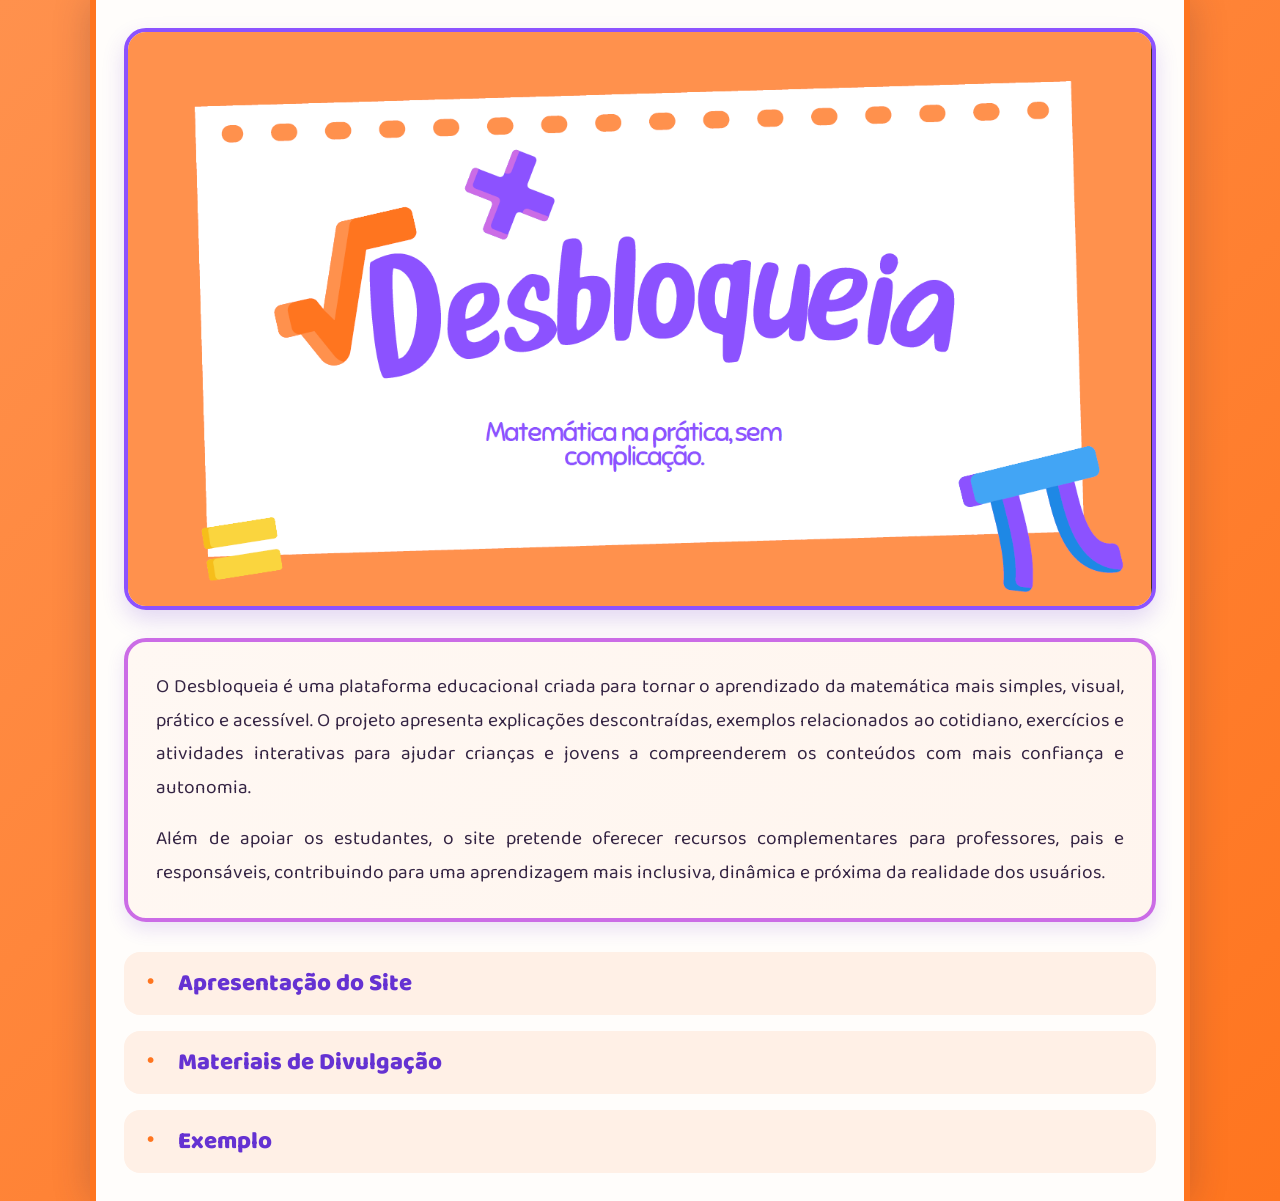
<file: index.html>
<!DOCTYPE html>
<html lang="pt-br">

<head>
  <link rel="icon" type="image/png" href="imagens/Logo.png">

  <meta charset="UTF-8">
  <meta name="viewport" content="width=device-width, initial-scale=1.0">

  <title>Desbloqueia</title>

  <link rel="preconnect" href="https://fonts.googleapis.com">
  <link rel="preconnect" href="https://fonts.gstatic.com" crossorigin>

  <link
    href="https://fonts.googleapis.com/css2?family=Baloo+2:wght@400;500;600;700;800&family=Chewy&display=swap"
    rel="stylesheet"
  >

  <style>
    :root {
      --laranja-forte: #ff751f;
      --laranja-claro: #ff914d;
      --lilas: #cb6ce6;
      --roxo: #8c52ff;
      --roxo-escuro: #6532d2;
      --lilas-claro: #f1ddf8;
      --laranja-suave: #fff0e6;
      --creme: #fff8f3;
      --fundo-conteudo: #fffdfb;
      --texto: #352544;
      --branco: #ffffff;
    }

    * {
      box-sizing: border-box;
    }

    html {
      scroll-behavior: smooth;
    }

    body {
      margin: 0;
      padding: 0;
      min-height: 100vh;
      font-family: 'Baloo 2', Arial, sans-serif;
      color: var(--texto);
      background: linear-gradient(
        135deg,
        var(--laranja-claro) 0%,
        var(--laranja-forte) 100%
      );
    }

    main {
      width: calc(100% - 40px);
      max-width: 1100px;
      min-height: 100vh;
      margin: 0 auto;
      padding: 28px;
      background-color: var(--fundo-conteudo);
      border-left: 6px solid var(--laranja-forte);
      border-right: 6px solid var(--laranja-forte);
      box-shadow: 0 0 35px rgba(53, 37, 68, 0.24);
    }

    .imagem-central {
      display: block;
      width: 100%;
      max-width: 100%;
      height: auto;
      margin: 0 auto 28px;
      border: 4px solid var(--roxo);
      border-radius: 22px;
      box-shadow: 0 10px 22px rgba(101, 50, 210, 0.18);
    }

    .container-article {
      width: 100%;
      margin: 20px 0;
      padding: 28px;
      background: linear-gradient(
        135deg,
        var(--creme) 0%,
        #fff5ee 100%
      );
      border: 4px solid var(--lilas);
      border-radius: 22px;
      box-shadow: 0 8px 18px rgba(101, 50, 210, 0.13);
      color: var(--texto);
      font-size: 1.2rem;
      line-height: 1.75;
      text-align: justify;
    }

    .container-article p {
      margin-top: 0;
      margin-bottom: 18px;
    }

    .container-article p:last-child {
      margin-bottom: 0;
    }

    ul {
      display: grid;
      gap: 16px;
      list-style: none;
      padding: 0;
      margin: 30px 0 0;
    }

    li {
      position: relative;
      margin: 0;
      padding: 14px 20px 14px 52px;
      background-color: var(--laranja-suave);
      border: 2px solid transparent;
      border-radius: 16px;
      transition:
        transform 0.2s ease,
        border-color 0.2s ease,
        background-color 0.2s ease,
        box-shadow 0.2s ease;
    }

    li::before {
      content: "•";
      position: absolute;
      top: 50%;
      left: 20px;
      transform: translateY(-54%);
      color: var(--laranja-forte);
      font-size: 2.2rem;
      line-height: 1;
    }

    li:hover {
      transform: translateY(-2px);
      background-color: var(--lilas-claro);
      border-color: var(--lilas);
      box-shadow: 0 6px 14px rgba(140, 82, 255, 0.15);
    }

    li a {
      display: block;
      color: var(--roxo-escuro);
      text-decoration: none;
      font-size: 1.5rem;
      font-weight: 800;
      line-height: 1.3;
    }

    li a:hover {
      color: var(--laranja-forte);
    }

    li a:focus-visible {
      outline: 3px solid var(--roxo);
      outline-offset: 5px;
      border-radius: 5px;
    }

    @media (max-width: 768px) {
      main {
        width: 94%;
        padding: 16px;
        border-left: 3px solid var(--laranja-forte);
        border-right: 3px solid var(--laranja-forte);
      }

      .imagem-central {
        width: 100%;
        height: auto;
        border-width: 3px;
        border-radius: 16px;
      }

      .container-article {
        padding: 20px;
        font-size: 1.05rem;
        line-height: 1.65;
        text-align: left;
        border-width: 3px;
        border-radius: 18px;
      }

      li {
        padding: 13px 15px 13px 42px;
      }

      li::before {
        left: 15px;
        font-size: 1.9rem;
      }

      li a {
        font-size: 1.25rem;
      }
    }

    @media (max-width: 480px) {
      main {
        width: 100%;
        padding: 12px;
        border-left: none;
        border-right: none;
      }

      .imagem-central {
        margin-bottom: 20px;
      }

      .container-article {
        margin-top: 16px;
        padding: 17px;
      }
    }
  </style>
</head>

<body>
  <main>
    <img
      src="imagens/Capa.png"
      alt="Capa do site Desbloqueia"
      class="imagem-central"
    >

    <article class="container-article">
      <p>
        O Desbloqueia é uma plataforma educacional criada para tornar o aprendizado da matemática mais simples, visual, prático e acessível. O projeto apresenta explicações descontraídas, exemplos relacionados ao cotidiano, exercícios e atividades interativas para ajudar crianças e jovens a compreenderem os conteúdos com mais confiança e autonomia.
      </p>

      <p>
        Além de apoiar os estudantes, o site pretende oferecer recursos complementares para professores, pais e responsáveis, contribuindo para uma aprendizagem mais inclusiva, dinâmica e próxima da realidade dos usuários.
      </p>
    </article>

    <ul>
      <li>
        <a href="index_apresentacao.html">Apresentação do Site</a>
      </li>

      <li>
        <a href="index_material_divulgacao.html">Materiais de Divulgação</a>
      </li>

      <li>
        <a href="index_exemplo.html">Exemplo</a>
      </li>
  
    </ul>
  </main>
</body>

</html>
</file>
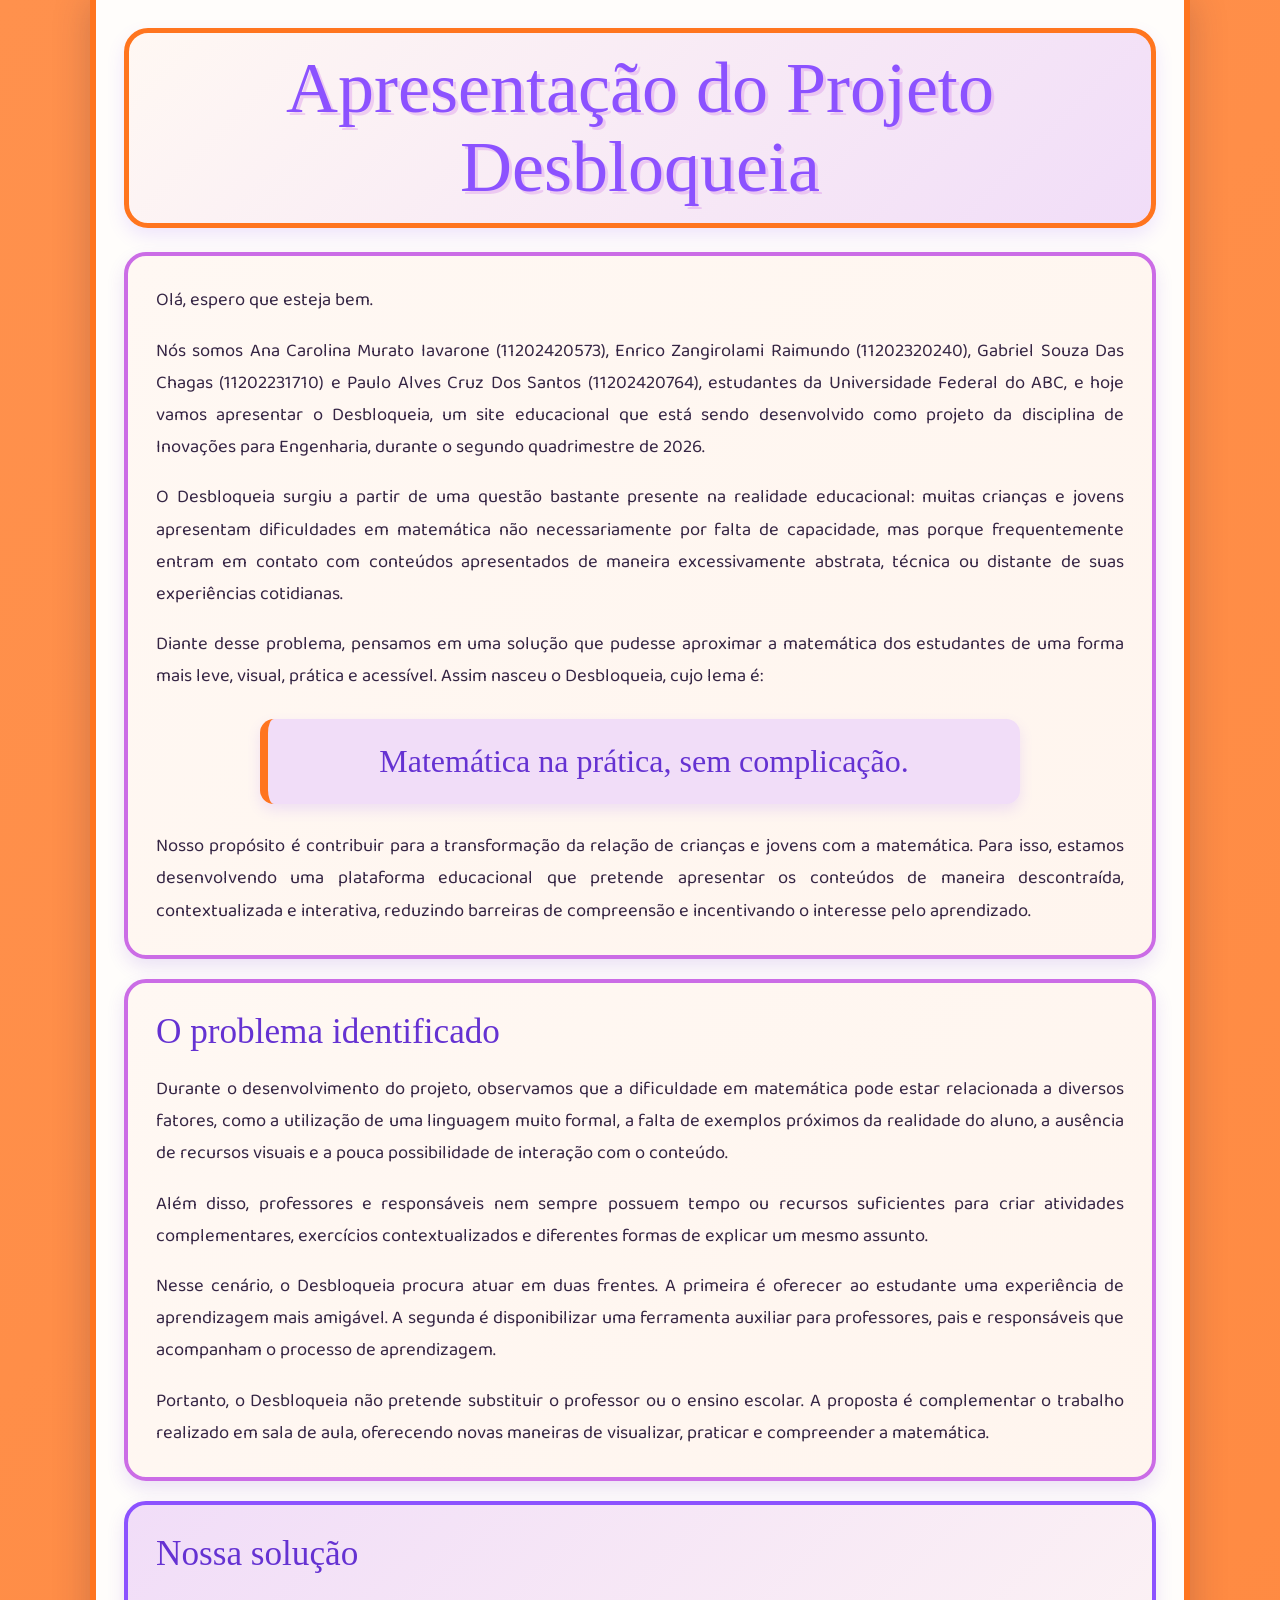
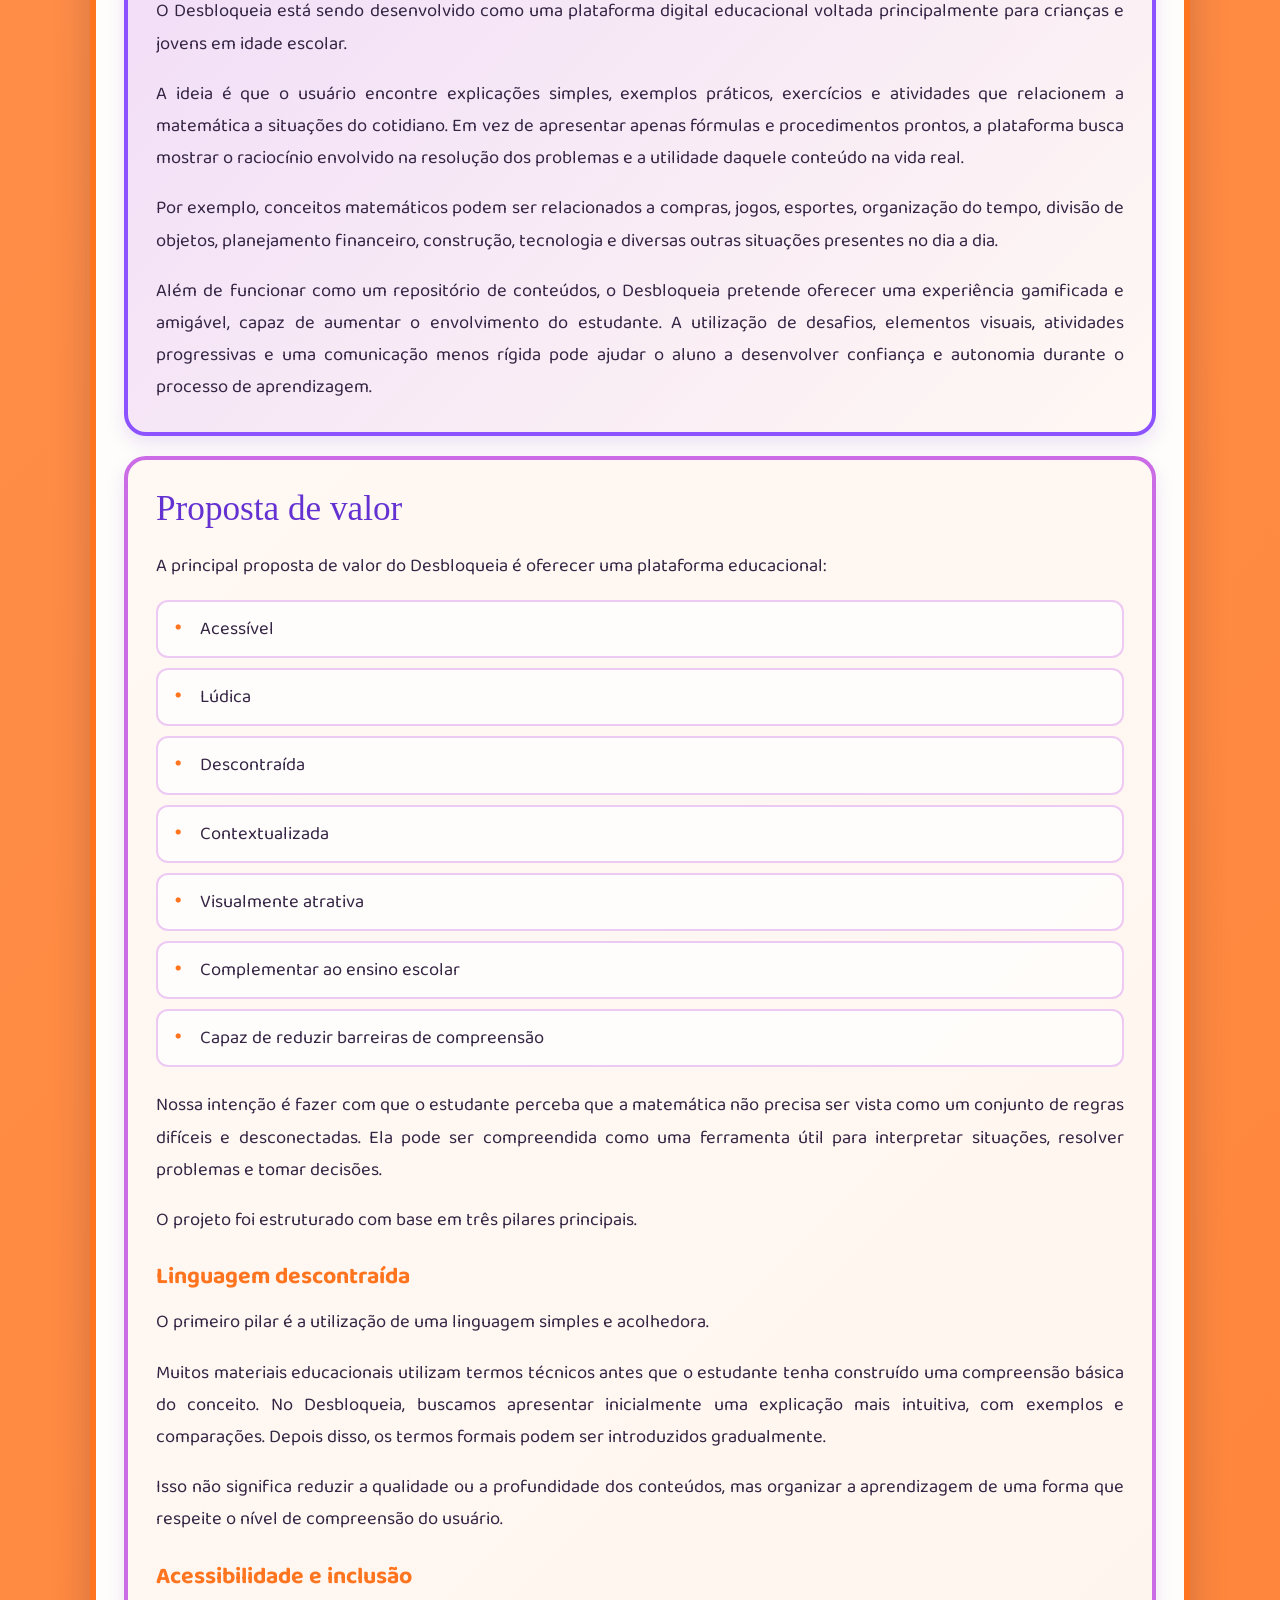
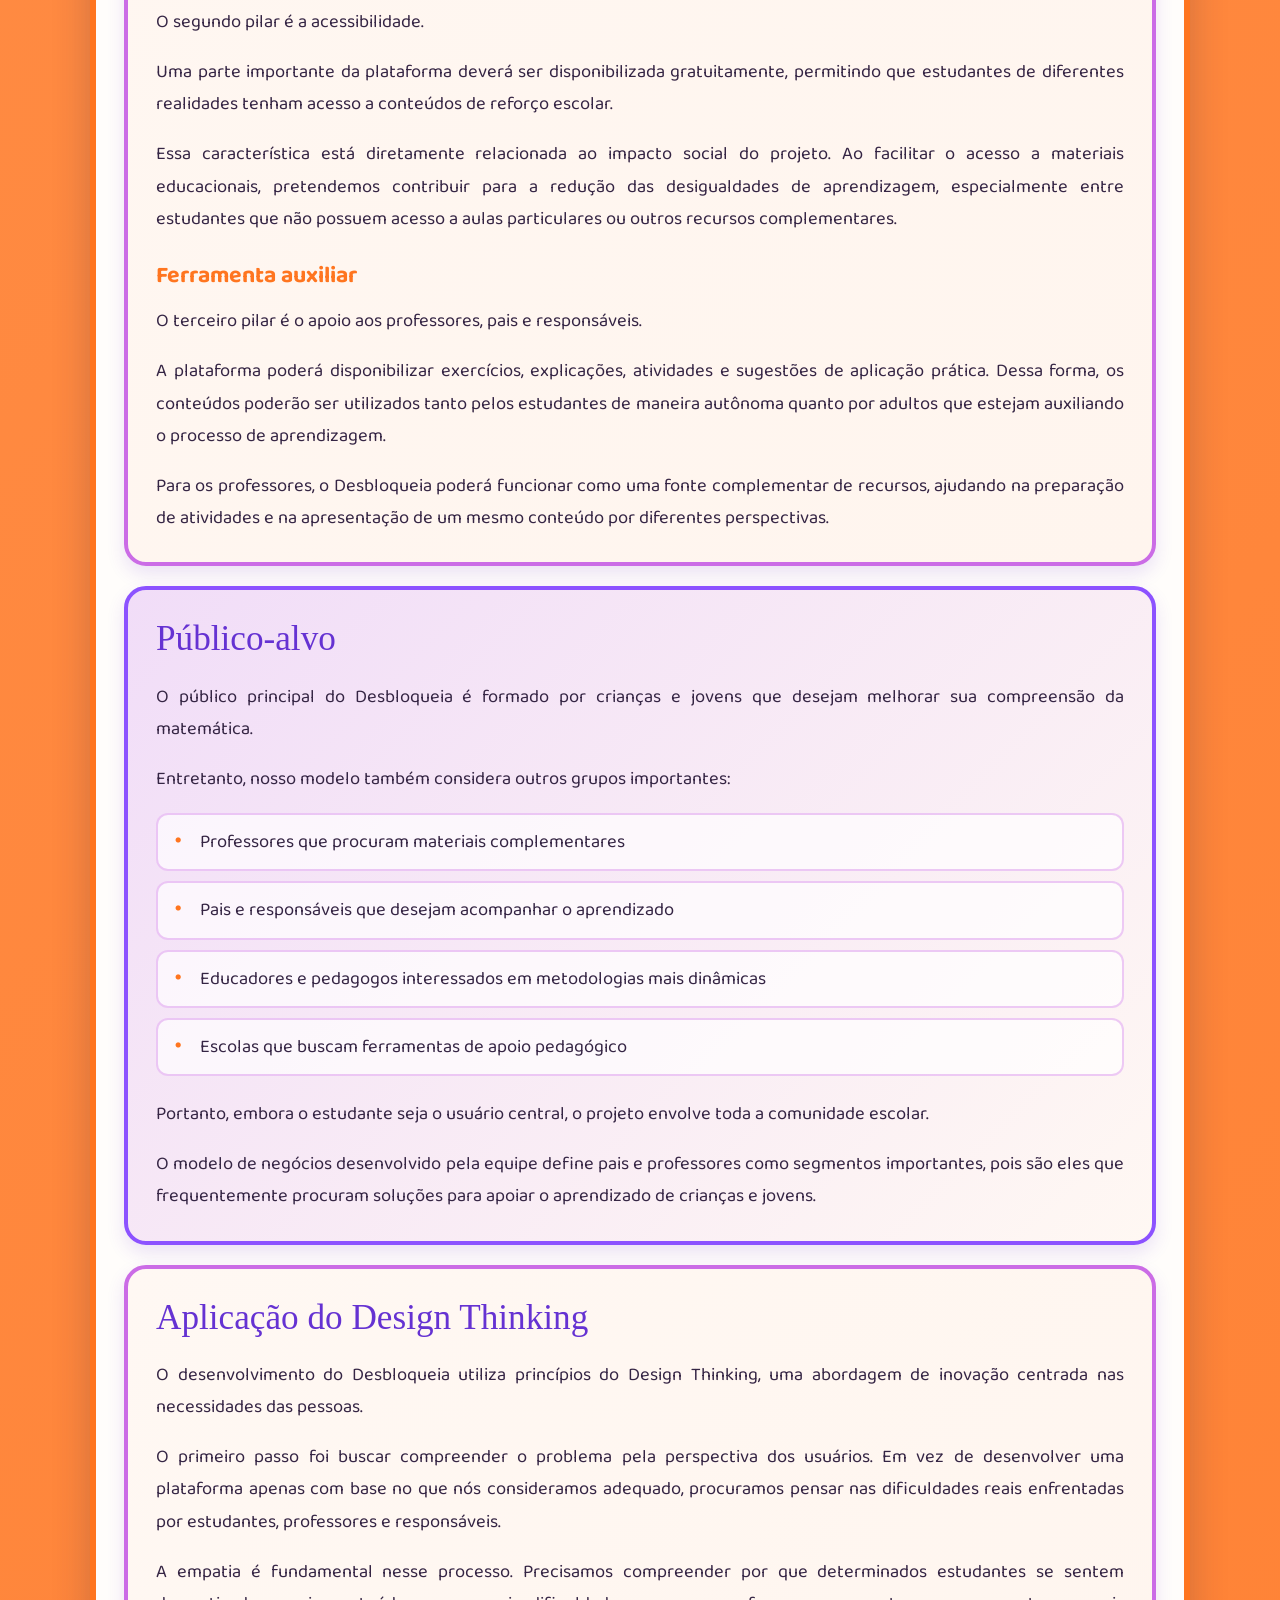
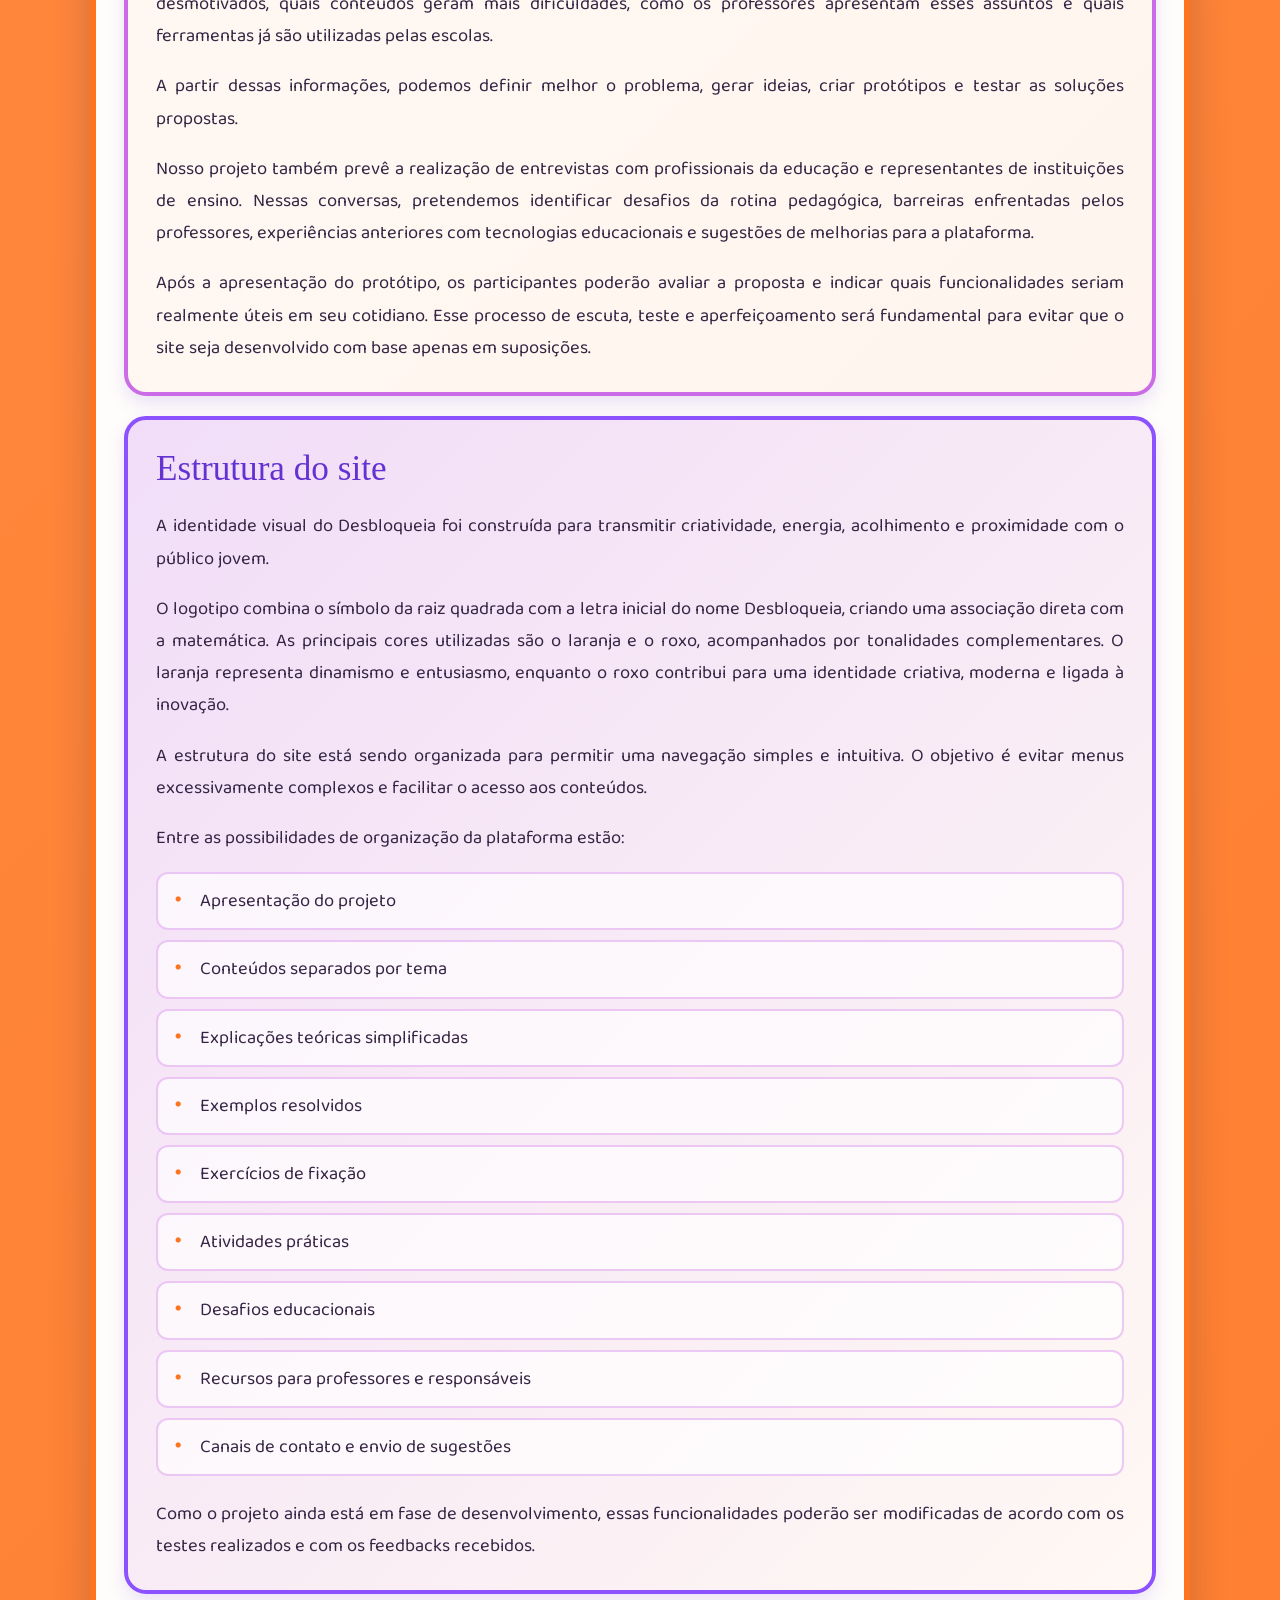
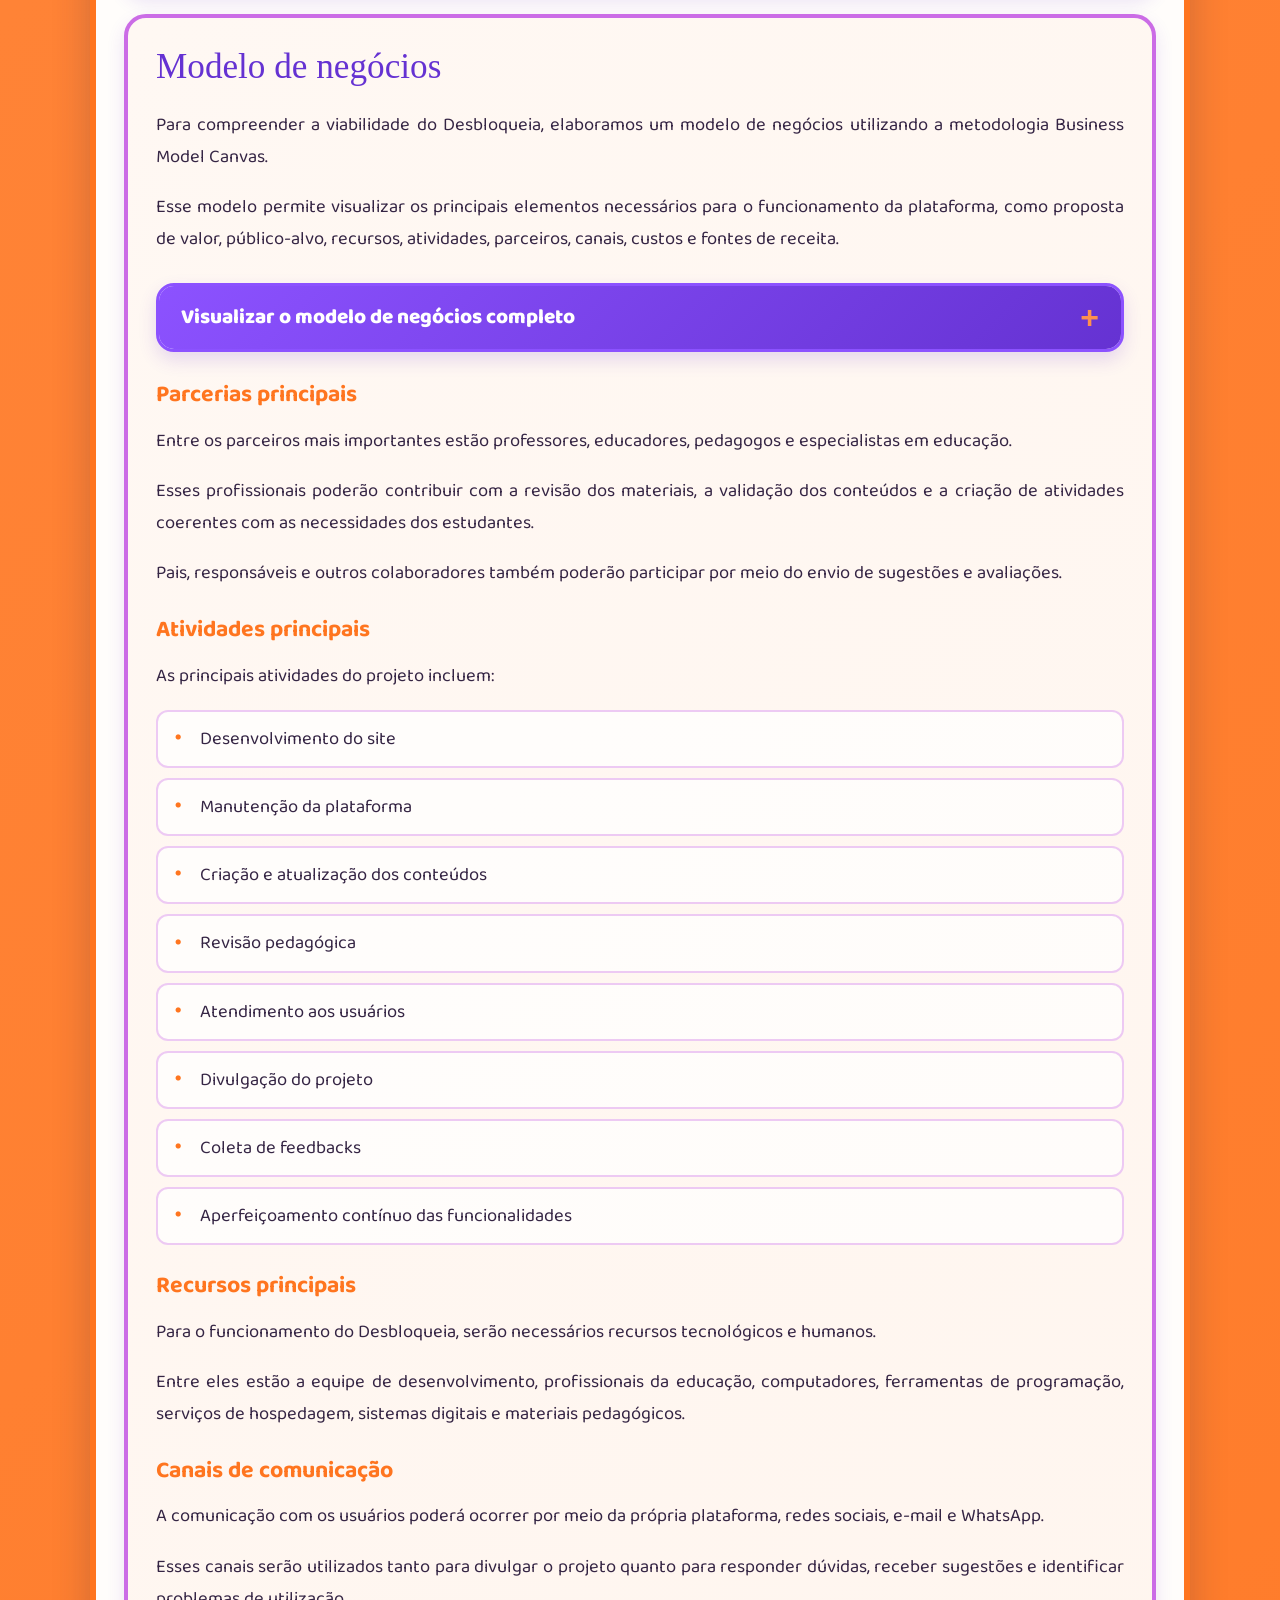
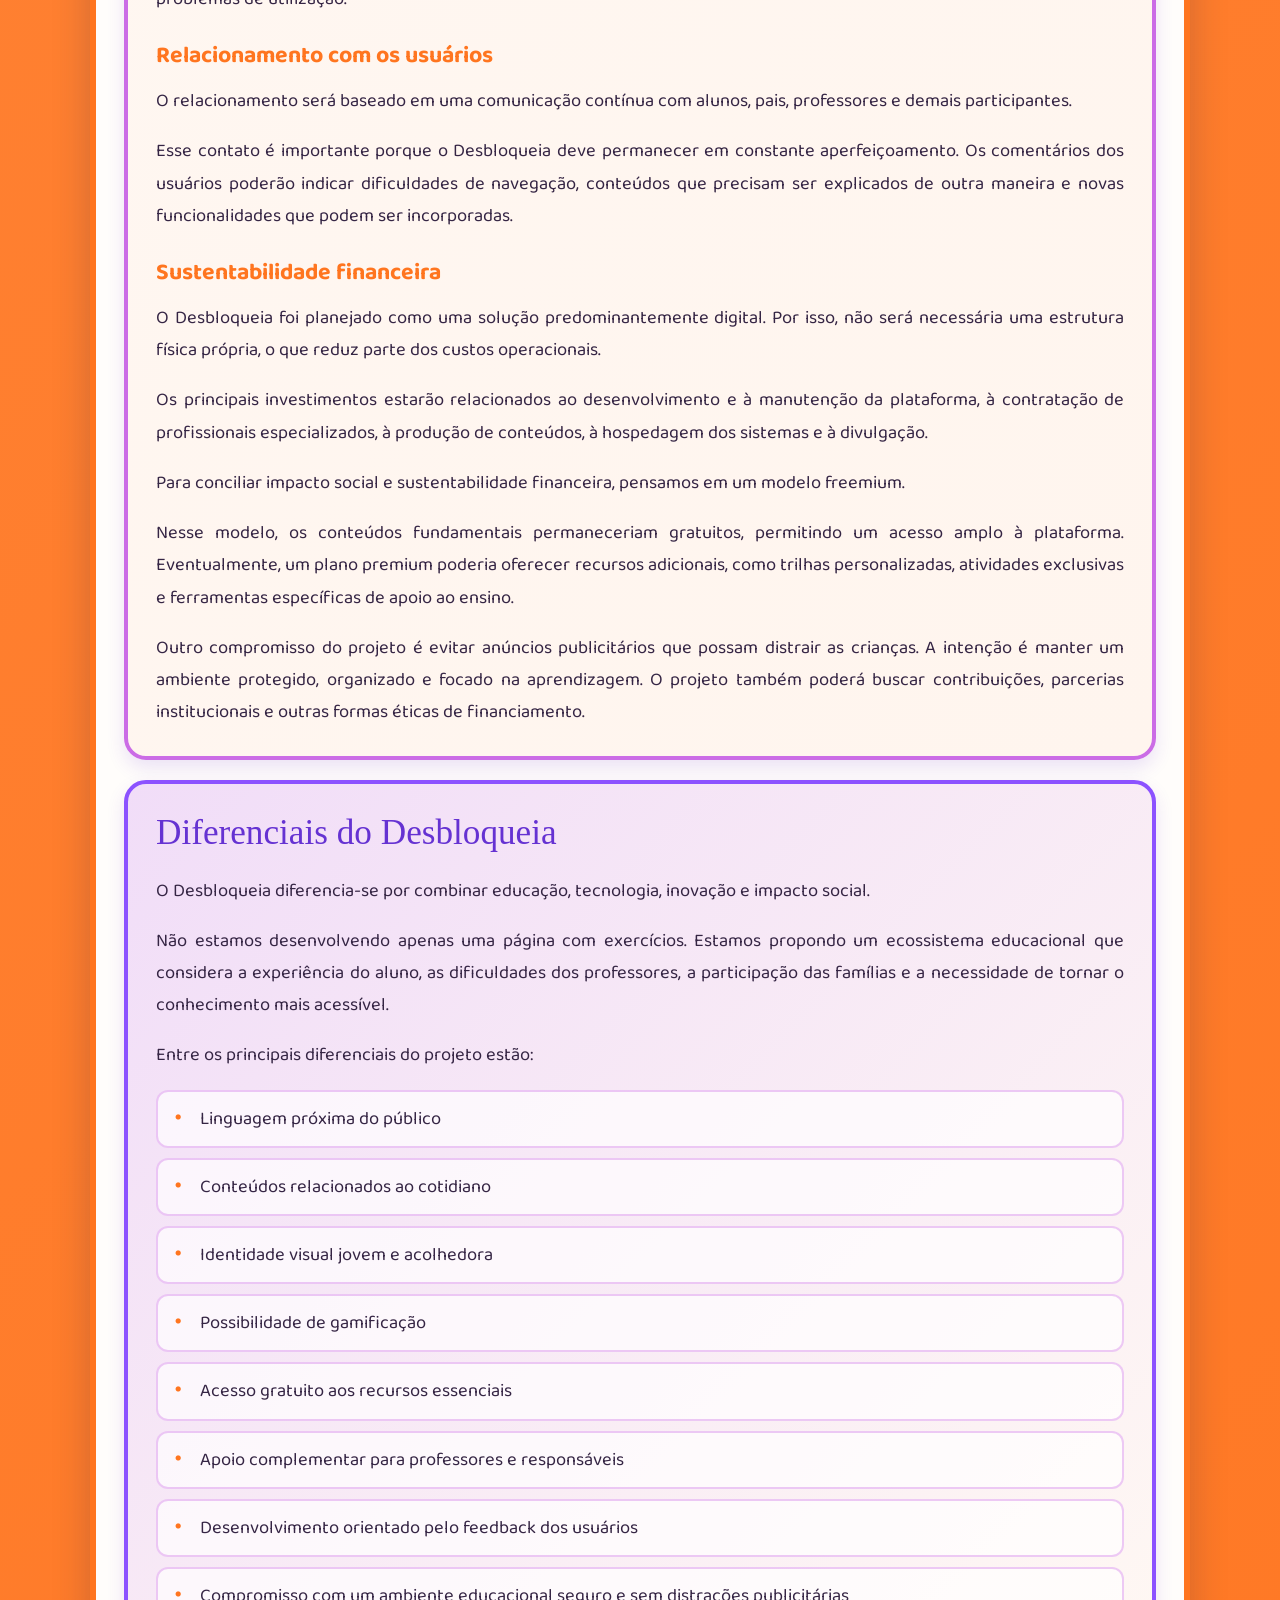
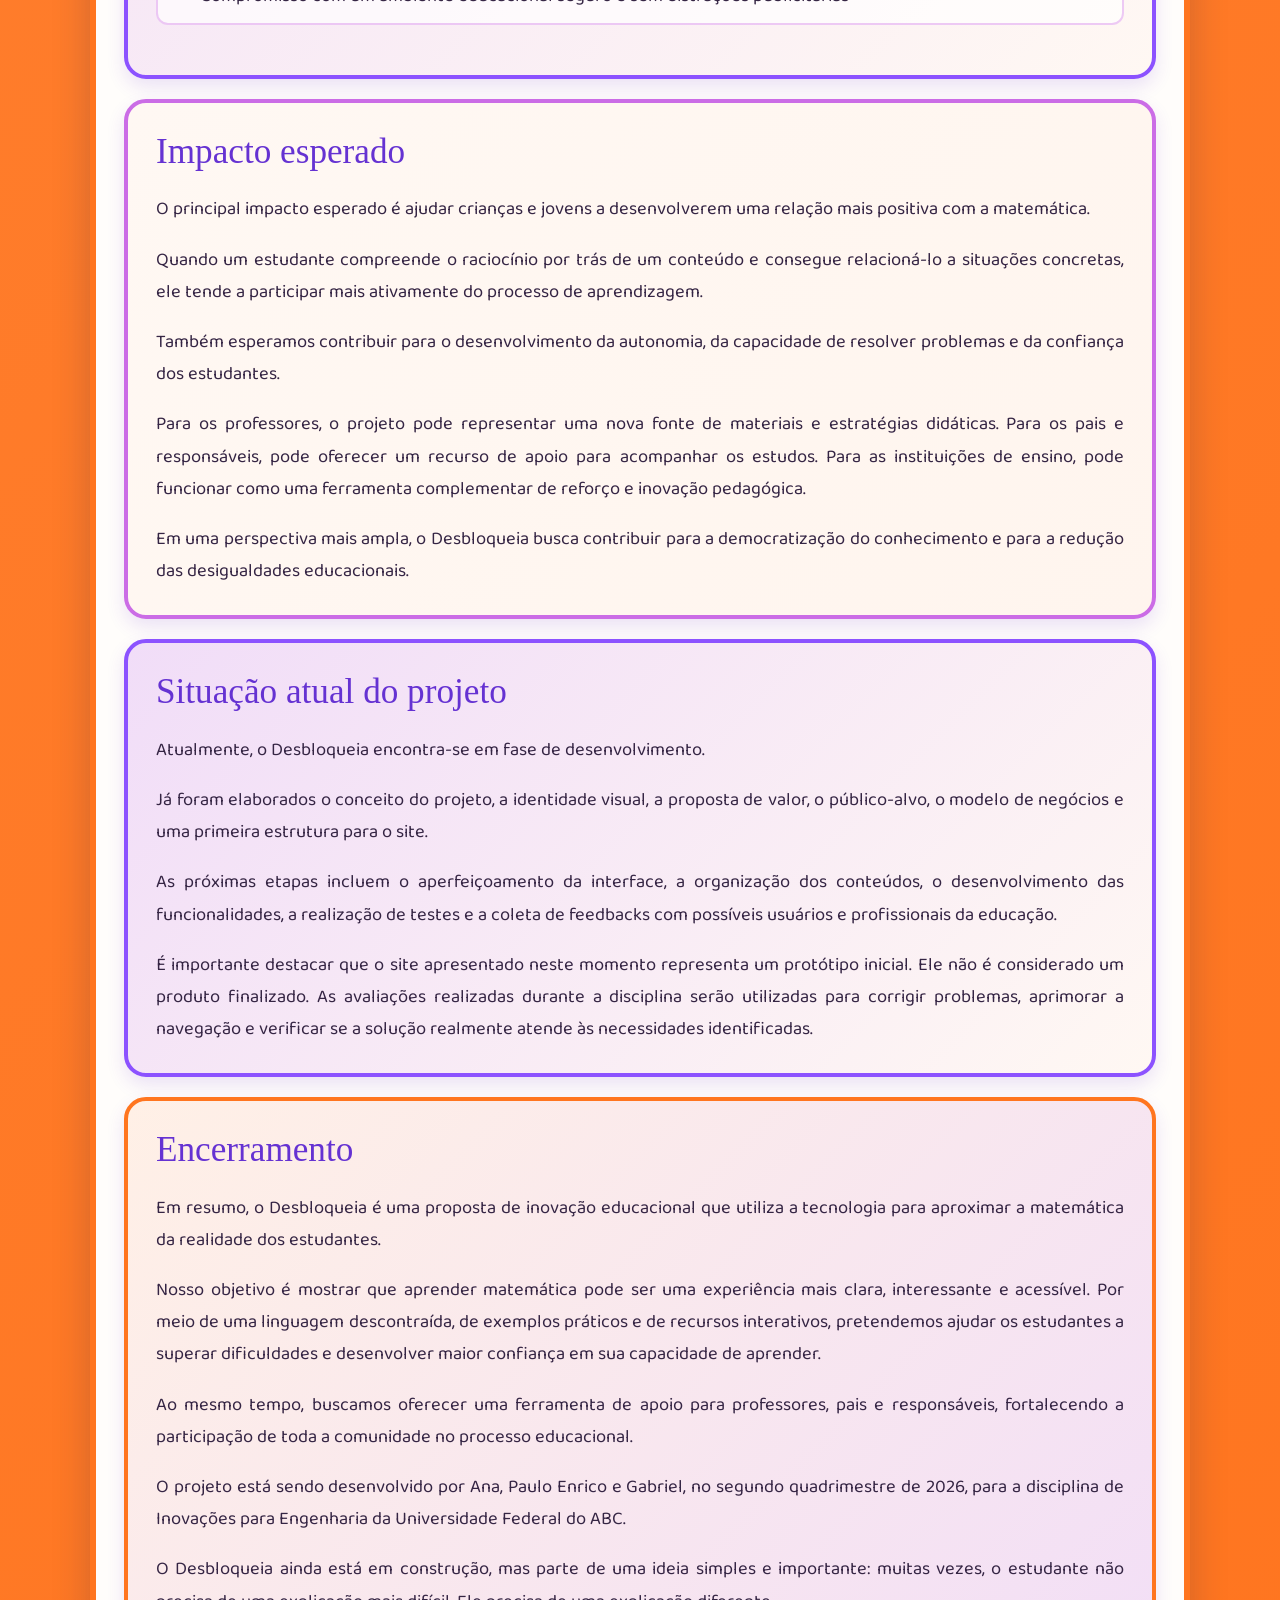
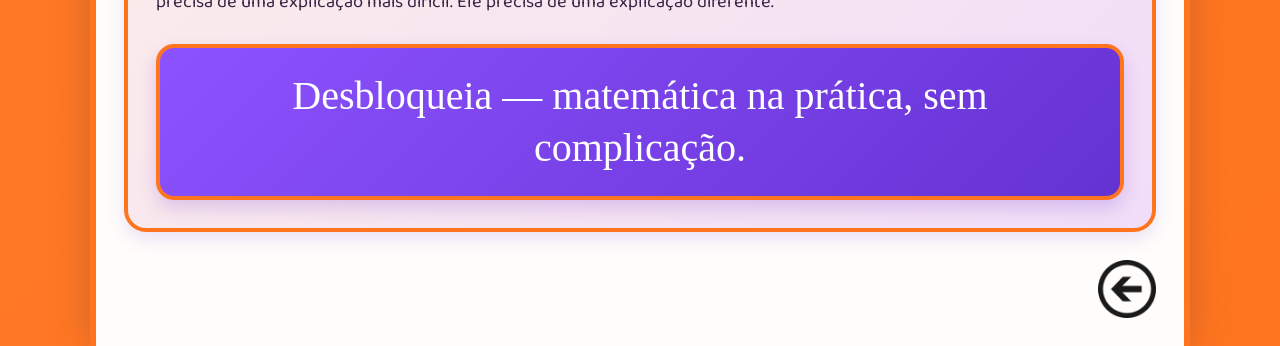
<file: index_apresentacao.html>
<!DOCTYPE html>
<html lang="pt-br">

<head>
  <link rel="icon" type="image/png" href="imagens/Logo.png">

  <meta charset="UTF-8">
  <meta name="viewport" content="width=device-width, initial-scale=1.0">

  <title>Apresentação do Projeto | Desbloqueia</title>

  <link rel="preconnect" href="https://fonts.googleapis.com">
  <link rel="preconnect" href="https://fonts.gstatic.com" crossorigin>

  <link
    href="https://fonts.googleapis.com/css2?family=Baloo+2:wght@400;500;600;700;800&family=Chewy&display=swap"
    rel="stylesheet"
  >

  <style>
    :root {
      --laranja-forte: #ff751f;
      --laranja-claro: #ff914d;
      --lilas: #cb6ce6;
      --roxo: #8c52ff;
      --roxo-escuro: #6532d2;
      --lilas-claro: #f1ddf8;
      --laranja-suave: #fff0e6;
      --creme: #fff8f3;
      --fundo-conteudo: #fffdfb;
      --texto: #352544;
      --branco: #ffffff;
    }

    * {
      box-sizing: border-box;
    }

    html {
      scroll-behavior: smooth;
    }

    body {
      margin: 0;
      padding: 0;
      min-height: 100vh;
      font-family: 'Baloo 2', Arial, sans-serif;
      color: var(--texto);
      background: linear-gradient(
        135deg,
        var(--laranja-claro) 0%,
        var(--laranja-forte) 100%
      );
    }

    main {
      width: calc(100% - 40px);
      max-width: 1100px;
      min-height: 100vh;
      margin: 0 auto;
      padding: 28px;
      background-color: var(--fundo-conteudo);
      border-left: 6px solid var(--laranja-forte);
      border-right: 6px solid var(--laranja-forte);
      box-shadow: 0 0 35px rgba(53, 37, 68, 0.24);
    }

    .titulo-principal {
      margin: 0 0 24px;
      padding: 16px;
      font-family: 'Chewy', cursive;
      font-size: clamp(2.7rem, 6vw, 4.5rem);
      font-weight: normal;
      line-height: 1.1;
      text-align: center;
      color: var(--roxo);
      background: linear-gradient(
        135deg,
        var(--creme) 0%,
        var(--lilas-claro) 100%
      );
      border: 5px solid var(--laranja-forte);
      border-radius: 24px;
      box-shadow: 0 8px 18px rgba(140, 82, 255, 0.14);
      text-shadow: 3px 3px 0 rgba(203, 108, 230, 0.28);
    }

    .introducao,
    section {
      width: 100%;
      margin: 20px 0;
      padding: 28px;
      background: linear-gradient(
        135deg,
        var(--creme) 0%,
        #fff5ee 100%
      );
      border: 4px solid var(--lilas);
      border-radius: 22px;
      box-shadow: 0 8px 18px rgba(101, 50, 210, 0.13);
      font-size: 1.15rem;
      line-height: 1.75;
      text-align: justify;
    }

    section:nth-of-type(even) {
      background: linear-gradient(
        135deg,
        var(--lilas-claro) 0%,
        var(--creme) 100%
      );
      border-color: var(--roxo);
    }

    p {
      margin-top: 0;
      margin-bottom: 18px;
    }

    p:last-child {
      margin-bottom: 0;
    }

    h2 {
      margin: 0 0 20px;
      font-family: 'Chewy', cursive;
      font-size: 2.2rem;
      font-weight: normal;
      line-height: 1.2;
      color: var(--roxo-escuro);
    }

    h3 {
      margin: 26px 0 14px;
      font-size: 1.45rem;
      line-height: 1.3;
      color: var(--laranja-forte);
    }

    blockquote {
      max-width: 760px;
      margin: 26px auto;
      padding: 22px;
      color: var(--roxo-escuro);
      background-color: var(--lilas-claro);
      border-left: 8px solid var(--laranja-forte);
      border-radius: 14px;
      font-family: 'Chewy', cursive;
      font-size: 2rem;
      line-height: 1.3;
      text-align: center;
      box-shadow: 0 6px 14px rgba(140, 82, 255, 0.14);
    }

    ul {
      display: grid;
      gap: 10px;
      margin: 18px 0 22px;
      padding: 0;
      list-style: none;
    }

    li {
      position: relative;
      padding: 11px 16px 11px 42px;
      background-color: rgba(255, 255, 255, 0.68);
      border: 2px solid rgba(203, 108, 230, 0.35);
      border-radius: 12px;
    }

    li::before {
      content: "•";
      position: absolute;
      top: 50%;
      left: 16px;
      transform: translateY(-54%);
      color: var(--laranja-forte);
      font-size: 2rem;
      line-height: 1;
    }

    .modelo-pdf {
      margin: 28px 0;
      overflow: hidden;
      background-color: var(--branco);
      border: 3px solid var(--roxo);
      border-radius: 18px;
      box-shadow: 0 8px 18px rgba(101, 50, 210, 0.16);
    }

    .modelo-pdf summary {
      position: relative;
      padding: 18px 64px 18px 22px;
      color: var(--branco);
      background: linear-gradient(
        135deg,
        var(--roxo) 0%,
        var(--roxo-escuro) 100%
      );
      font-size: 1.3rem;
      font-weight: 800;
      line-height: 1.3;
      cursor: pointer;
      list-style: none;
      user-select: none;
    }

    .modelo-pdf summary::-webkit-details-marker {
      display: none;
    }

    .modelo-pdf summary::after {
      content: "+";
      position: absolute;
      top: 50%;
      right: 22px;
      transform: translateY(-50%);
      color: var(--laranja-claro);
      font-family: Arial, sans-serif;
      font-size: 2rem;
      font-weight: bold;
    }

    .modelo-pdf[open] summary::after {
      content: "−";
    }

    .modelo-pdf summary:hover {
      background: linear-gradient(
        135deg,
        var(--roxo-escuro) 0%,
        var(--roxo) 100%
      );
    }

    .modelo-pdf summary:focus-visible {
      outline: 4px solid var(--laranja-forte);
      outline-offset: -4px;
    }

    .pdf-conteudo {
      padding: 16px;
      background: linear-gradient(
        135deg,
        var(--lilas-claro) 0%,
        var(--laranja-suave) 100%
      );
    }

    .pdf-visualizador {
      display: block;
      width: 100%;
      height: 720px;
      background-color: var(--branco);
      border: 2px solid var(--lilas);
      border-radius: 12px;
    }

    .pdf-link {
      display: block;
      width: fit-content;
      margin: 16px auto 0;
      padding: 11px 20px;
      color: var(--branco);
      background-color: var(--laranja-forte);
      border: 3px solid var(--laranja-forte);
      border-radius: 12px;
      font-weight: 800;
      text-align: center;
      text-decoration: none;
      transition:
        color 0.2s ease,
        background-color 0.2s ease,
        transform 0.2s ease;
    }

    .pdf-link:hover {
      color: var(--laranja-forte);
      background-color: var(--branco);
      transform: translateY(-2px);
    }

    .pdf-link:focus-visible {
      outline: 3px solid var(--roxo);
      outline-offset: 4px;
    }

    .encerramento {
      border-color: var(--laranja-forte);
      background: linear-gradient(
        135deg,
        var(--laranja-suave) 0%,
        var(--lilas-claro) 100%
      );
    }

    .frase-final {
      margin-top: 26px;
      padding: 22px;
      color: var(--branco);
      background: linear-gradient(
        135deg,
        var(--roxo) 0%,
        var(--roxo-escuro) 100%
      );
      border: 4px solid var(--laranja-forte);
      border-radius: 18px;
      font-family: 'Chewy', cursive;
      font-size: clamp(1.7rem, 4vw, 2.5rem);
      line-height: 1.3;
      text-align: center;
      box-shadow: 0 8px 18px rgba(101, 50, 210, 0.2);
    }

    .back-button-container {
      display: flex;
      justify-content: flex-end;
      align-items: center;
      margin-top: 28px;
    }

    .back-button {
      display: block;
      width: 58px;
      height: auto;
      transition: transform 0.2s ease;
    }

    .back-button:hover {
      transform: scale(1.1);
    }

    .back-button:focus-visible {
      outline: 3px solid var(--roxo);
      outline-offset: 5px;
      border-radius: 50%;
    }

    @media (max-width: 768px) {
      main {
        width: 94%;
        padding: 16px;
        border-left: 3px solid var(--laranja-forte);
        border-right: 3px solid var(--laranja-forte);
      }

      .titulo-principal {
        padding: 14px;
        border-width: 4px;
        border-radius: 18px;
      }

      .introducao,
      section {
        padding: 20px;
        font-size: 1.05rem;
        line-height: 1.65;
        text-align: left;
        border-width: 3px;
        border-radius: 18px;
      }

      h2 {
        font-size: 1.9rem;
      }

      h3 {
        font-size: 1.3rem;
      }

      blockquote {
        padding: 18px;
        font-size: 1.65rem;
      }

      li {
        padding: 10px 12px 10px 38px;
      }

      li::before {
        left: 13px;
      }

      .modelo-pdf summary {
        padding: 16px 56px 16px 18px;
        font-size: 1.15rem;
      }

      .modelo-pdf summary::after {
        right: 18px;
      }

      .pdf-visualizador {
        height: 550px;
      }
    }

    @media (max-width: 480px) {
      main {
        width: 100%;
        padding: 12px;
        border-left: none;
        border-right: none;
      }

      .titulo-principal {
        margin-bottom: 16px;
      }

      .introducao,
      section {
        margin: 16px 0;
        padding: 17px;
      }

      blockquote {
        font-size: 1.45rem;
      }

      .pdf-conteudo {
        padding: 10px;
      }

      .pdf-visualizador {
        height: 450px;
      }
    }
  </style>
</head>

<body>
  <main>
    <header>
      <h1 class="titulo-principal">Apresentação do Projeto Desbloqueia</h1>
    </header>

    <article>
      <div class="introducao">
        <p>Olá, espero que esteja bem.</p>

        <p>Nós somos Ana Carolina Murato Iavarone (11202420573), Enrico Zangirolami Raimundo (11202320240), Gabriel Souza Das Chagas (11202231710) e Paulo Alves Cruz Dos Santos (11202420764), estudantes da Universidade Federal do ABC, e hoje vamos apresentar o Desbloqueia, um site educacional que está sendo desenvolvido como projeto da disciplina de Inovações para Engenharia, durante o segundo quadrimestre de 2026.</p>

        <p>O Desbloqueia surgiu a partir de uma questão bastante presente na realidade educacional: muitas crianças e jovens apresentam dificuldades em matemática não necessariamente por falta de capacidade, mas porque frequentemente entram em contato com conteúdos apresentados de maneira excessivamente abstrata, técnica ou distante de suas experiências cotidianas.</p>

        <p>Diante desse problema, pensamos em uma solução que pudesse aproximar a matemática dos estudantes de uma forma mais leve, visual, prática e acessível. Assim nasceu o Desbloqueia, cujo lema é:</p>

        <blockquote>Matemática na prática, sem complicação.</blockquote>

        <p>Nosso propósito é contribuir para a transformação da relação de crianças e jovens com a matemática. Para isso, estamos desenvolvendo uma plataforma educacional que pretende apresentar os conteúdos de maneira descontraída, contextualizada e interativa, reduzindo barreiras de compreensão e incentivando o interesse pelo aprendizado.</p>
      </div>

      <section>
        <h2>O problema identificado</h2>

        <p>Durante o desenvolvimento do projeto, observamos que a dificuldade em matemática pode estar relacionada a diversos fatores, como a utilização de uma linguagem muito formal, a falta de exemplos próximos da realidade do aluno, a ausência de recursos visuais e a pouca possibilidade de interação com o conteúdo.</p>

        <p>Além disso, professores e responsáveis nem sempre possuem tempo ou recursos suficientes para criar atividades complementares, exercícios contextualizados e diferentes formas de explicar um mesmo assunto.</p>

        <p>Nesse cenário, o Desbloqueia procura atuar em duas frentes. A primeira é oferecer ao estudante uma experiência de aprendizagem mais amigável. A segunda é disponibilizar uma ferramenta auxiliar para professores, pais e responsáveis que acompanham o processo de aprendizagem.</p>

        <p>Portanto, o Desbloqueia não pretende substituir o professor ou o ensino escolar. A proposta é complementar o trabalho realizado em sala de aula, oferecendo novas maneiras de visualizar, praticar e compreender a matemática.</p>
      </section>

      <section>
        <h2>Nossa solução</h2>

        <p>O Desbloqueia está sendo desenvolvido como uma plataforma digital educacional voltada principalmente para crianças e jovens em idade escolar.</p>

        <p>A ideia é que o usuário encontre explicações simples, exemplos práticos, exercícios e atividades que relacionem a matemática a situações do cotidiano. Em vez de apresentar apenas fórmulas e procedimentos prontos, a plataforma busca mostrar o raciocínio envolvido na resolução dos problemas e a utilidade daquele conteúdo na vida real.</p>

        <p>Por exemplo, conceitos matemáticos podem ser relacionados a compras, jogos, esportes, organização do tempo, divisão de objetos, planejamento financeiro, construção, tecnologia e diversas outras situações presentes no dia a dia.</p>

        <p>Além de funcionar como um repositório de conteúdos, o Desbloqueia pretende oferecer uma experiência gamificada e amigável, capaz de aumentar o envolvimento do estudante. A utilização de desafios, elementos visuais, atividades progressivas e uma comunicação menos rígida pode ajudar o aluno a desenvolver confiança e autonomia durante o processo de aprendizagem.</p>
      </section>

      <section>
        <h2>Proposta de valor</h2>

        <p>A principal proposta de valor do Desbloqueia é oferecer uma plataforma educacional:</p>

        <ul>
          <li>Acessível</li>
          <li>Lúdica</li>
          <li>Descontraída</li>
          <li>Contextualizada</li>
          <li>Visualmente atrativa</li>
          <li>Complementar ao ensino escolar</li>
          <li>Capaz de reduzir barreiras de compreensão</li>
        </ul>

        <p>Nossa intenção é fazer com que o estudante perceba que a matemática não precisa ser vista como um conjunto de regras difíceis e desconectadas. Ela pode ser compreendida como uma ferramenta útil para interpretar situações, resolver problemas e tomar decisões.</p>

        <p>O projeto foi estruturado com base em três pilares principais.</p>

        <h3>Linguagem descontraída</h3>

        <p>O primeiro pilar é a utilização de uma linguagem simples e acolhedora.</p>

        <p>Muitos materiais educacionais utilizam termos técnicos antes que o estudante tenha construído uma compreensão básica do conceito. No Desbloqueia, buscamos apresentar inicialmente uma explicação mais intuitiva, com exemplos e comparações. Depois disso, os termos formais podem ser introduzidos gradualmente.</p>

        <p>Isso não significa reduzir a qualidade ou a profundidade dos conteúdos, mas organizar a aprendizagem de uma forma que respeite o nível de compreensão do usuário.</p>

        <h3>Acessibilidade e inclusão</h3>

        <p>O segundo pilar é a acessibilidade.</p>

        <p>Uma parte importante da plataforma deverá ser disponibilizada gratuitamente, permitindo que estudantes de diferentes realidades tenham acesso a conteúdos de reforço escolar.</p>

        <p>Essa característica está diretamente relacionada ao impacto social do projeto. Ao facilitar o acesso a materiais educacionais, pretendemos contribuir para a redução das desigualdades de aprendizagem, especialmente entre estudantes que não possuem acesso a aulas particulares ou outros recursos complementares.</p>

        <h3>Ferramenta auxiliar</h3>

        <p>O terceiro pilar é o apoio aos professores, pais e responsáveis.</p>

        <p>A plataforma poderá disponibilizar exercícios, explicações, atividades e sugestões de aplicação prática. Dessa forma, os conteúdos poderão ser utilizados tanto pelos estudantes de maneira autônoma quanto por adultos que estejam auxiliando o processo de aprendizagem.</p>

        <p>Para os professores, o Desbloqueia poderá funcionar como uma fonte complementar de recursos, ajudando na preparação de atividades e na apresentação de um mesmo conteúdo por diferentes perspectivas.</p>
      </section>

      <section>
        <h2>Público-alvo</h2>

        <p>O público principal do Desbloqueia é formado por crianças e jovens que desejam melhorar sua compreensão da matemática.</p>

        <p>Entretanto, nosso modelo também considera outros grupos importantes:</p>

        <ul>
          <li>Professores que procuram materiais complementares</li>
          <li>Pais e responsáveis que desejam acompanhar o aprendizado</li>
          <li>Educadores e pedagogos interessados em metodologias mais dinâmicas</li>
          <li>Escolas que buscam ferramentas de apoio pedagógico</li>
        </ul>

        <p>Portanto, embora o estudante seja o usuário central, o projeto envolve toda a comunidade escolar.</p>

        <p>O modelo de negócios desenvolvido pela equipe define pais e professores como segmentos importantes, pois são eles que frequentemente procuram soluções para apoiar o aprendizado de crianças e jovens.</p>
      </section>

      <section>
        <h2>Aplicação do Design Thinking</h2>

        <p>O desenvolvimento do Desbloqueia utiliza princípios do Design Thinking, uma abordagem de inovação centrada nas necessidades das pessoas.</p>

        <p>O primeiro passo foi buscar compreender o problema pela perspectiva dos usuários. Em vez de desenvolver uma plataforma apenas com base no que nós consideramos adequado, procuramos pensar nas dificuldades reais enfrentadas por estudantes, professores e responsáveis.</p>

        <p>A empatia é fundamental nesse processo. Precisamos compreender por que determinados estudantes se sentem desmotivados, quais conteúdos geram mais dificuldades, como os professores apresentam esses assuntos e quais ferramentas já são utilizadas pelas escolas.</p>

        <p>A partir dessas informações, podemos definir melhor o problema, gerar ideias, criar protótipos e testar as soluções propostas.</p>

        <p>Nosso projeto também prevê a realização de entrevistas com profissionais da educação e representantes de instituições de ensino. Nessas conversas, pretendemos identificar desafios da rotina pedagógica, barreiras enfrentadas pelos professores, experiências anteriores com tecnologias educacionais e sugestões de melhorias para a plataforma.</p>

        <p>Após a apresentação do protótipo, os participantes poderão avaliar a proposta e indicar quais funcionalidades seriam realmente úteis em seu cotidiano. Esse processo de escuta, teste e aperfeiçoamento será fundamental para evitar que o site seja desenvolvido com base apenas em suposições.</p>
      </section>

      <section>
        <h2>Estrutura do site</h2>

        <p>A identidade visual do Desbloqueia foi construída para transmitir criatividade, energia, acolhimento e proximidade com o público jovem.</p>

        <p>O logotipo combina o símbolo da raiz quadrada com a letra inicial do nome Desbloqueia, criando uma associação direta com a matemática. As principais cores utilizadas são o laranja e o roxo, acompanhados por tonalidades complementares. O laranja representa dinamismo e entusiasmo, enquanto o roxo contribui para uma identidade criativa, moderna e ligada à inovação.</p>

        <p>A estrutura do site está sendo organizada para permitir uma navegação simples e intuitiva. O objetivo é evitar menus excessivamente complexos e facilitar o acesso aos conteúdos.</p>

        <p>Entre as possibilidades de organização da plataforma estão:</p>

        <ul>
          <li>Apresentação do projeto</li>
          <li>Conteúdos separados por tema</li>
          <li>Explicações teóricas simplificadas</li>
          <li>Exemplos resolvidos</li>
          <li>Exercícios de fixação</li>
          <li>Atividades práticas</li>
          <li>Desafios educacionais</li>
          <li>Recursos para professores e responsáveis</li>
          <li>Canais de contato e envio de sugestões</li>
        </ul>

        <p>Como o projeto ainda está em fase de desenvolvimento, essas funcionalidades poderão ser modificadas de acordo com os testes realizados e com os feedbacks recebidos.</p>
      </section>

      <section>
        <h2>Modelo de negócios</h2>

        <p>Para compreender a viabilidade do Desbloqueia, elaboramos um modelo de negócios utilizando a metodologia Business Model Canvas.</p>

        <p>Esse modelo permite visualizar os principais elementos necessários para o funcionamento da plataforma, como proposta de valor, público-alvo, recursos, atividades, parceiros, canais, custos e fontes de receita.</p>

        <details class="modelo-pdf">
          <summary>Visualizar o modelo de negócios completo</summary>

          <div class="pdf-conteudo">
            <iframe
              src="imagens/Modelo_de_Negocios_Canva.pdf"
              title="Modelo de negócios do projeto Desbloqueia"
              class="pdf-visualizador"
            ></iframe>

            <a
              href="arquivos/modelo-de-negocio.pdf"
              target="_blank"
              rel="noopener noreferrer"
              class="pdf-link"
            >
              Abrir PDF em uma nova aba
            </a>
          </div>
        </details>

        <h3>Parcerias principais</h3>

        <p>Entre os parceiros mais importantes estão professores, educadores, pedagogos e especialistas em educação.</p>

        <p>Esses profissionais poderão contribuir com a revisão dos materiais, a validação dos conteúdos e a criação de atividades coerentes com as necessidades dos estudantes.</p>

        <p>Pais, responsáveis e outros colaboradores também poderão participar por meio do envio de sugestões e avaliações.</p>

        <h3>Atividades principais</h3>

        <p>As principais atividades do projeto incluem:</p>

        <ul>
          <li>Desenvolvimento do site</li>
          <li>Manutenção da plataforma</li>
          <li>Criação e atualização dos conteúdos</li>
          <li>Revisão pedagógica</li>
          <li>Atendimento aos usuários</li>
          <li>Divulgação do projeto</li>
          <li>Coleta de feedbacks</li>
          <li>Aperfeiçoamento contínuo das funcionalidades</li>
        </ul>

        <h3>Recursos principais</h3>

        <p>Para o funcionamento do Desbloqueia, serão necessários recursos tecnológicos e humanos.</p>

        <p>Entre eles estão a equipe de desenvolvimento, profissionais da educação, computadores, ferramentas de programação, serviços de hospedagem, sistemas digitais e materiais pedagógicos.</p>

        <h3>Canais de comunicação</h3>

        <p>A comunicação com os usuários poderá ocorrer por meio da própria plataforma, redes sociais, e-mail e WhatsApp.</p>

        <p>Esses canais serão utilizados tanto para divulgar o projeto quanto para responder dúvidas, receber sugestões e identificar problemas de utilização.</p>

        <h3>Relacionamento com os usuários</h3>

        <p>O relacionamento será baseado em uma comunicação contínua com alunos, pais, professores e demais participantes.</p>

        <p>Esse contato é importante porque o Desbloqueia deve permanecer em constante aperfeiçoamento. Os comentários dos usuários poderão indicar dificuldades de navegação, conteúdos que precisam ser explicados de outra maneira e novas funcionalidades que podem ser incorporadas.</p>

        <h3>Sustentabilidade financeira</h3>

        <p>O Desbloqueia foi planejado como uma solução predominantemente digital. Por isso, não será necessária uma estrutura física própria, o que reduz parte dos custos operacionais.</p>

        <p>Os principais investimentos estarão relacionados ao desenvolvimento e à manutenção da plataforma, à contratação de profissionais especializados, à produção de conteúdos, à hospedagem dos sistemas e à divulgação.</p>

        <p>Para conciliar impacto social e sustentabilidade financeira, pensamos em um modelo freemium.</p>

        <p>Nesse modelo, os conteúdos fundamentais permaneceriam gratuitos, permitindo um acesso amplo à plataforma. Eventualmente, um plano premium poderia oferecer recursos adicionais, como trilhas personalizadas, atividades exclusivas e ferramentas específicas de apoio ao ensino.</p>

        <p>Outro compromisso do projeto é evitar anúncios publicitários que possam distrair as crianças. A intenção é manter um ambiente protegido, organizado e focado na aprendizagem. O projeto também poderá buscar contribuições, parcerias institucionais e outras formas éticas de financiamento.</p>
      </section>

      <section>
        <h2>Diferenciais do Desbloqueia</h2>

        <p>O Desbloqueia diferencia-se por combinar educação, tecnologia, inovação e impacto social.</p>

        <p>Não estamos desenvolvendo apenas uma página com exercícios. Estamos propondo um ecossistema educacional que considera a experiência do aluno, as dificuldades dos professores, a participação das famílias e a necessidade de tornar o conhecimento mais acessível.</p>

        <p>Entre os principais diferenciais do projeto estão:</p>

        <ul>
          <li>Linguagem próxima do público</li>
          <li>Conteúdos relacionados ao cotidiano</li>
          <li>Identidade visual jovem e acolhedora</li>
          <li>Possibilidade de gamificação</li>
          <li>Acesso gratuito aos recursos essenciais</li>
          <li>Apoio complementar para professores e responsáveis</li>
          <li>Desenvolvimento orientado pelo feedback dos usuários</li>
          <li>Compromisso com um ambiente educacional seguro e sem distrações publicitárias</li>
        </ul>
      </section>

      <section>
        <h2>Impacto esperado</h2>

        <p>O principal impacto esperado é ajudar crianças e jovens a desenvolverem uma relação mais positiva com a matemática.</p>

        <p>Quando um estudante compreende o raciocínio por trás de um conteúdo e consegue relacioná-lo a situações concretas, ele tende a participar mais ativamente do processo de aprendizagem.</p>

        <p>Também esperamos contribuir para o desenvolvimento da autonomia, da capacidade de resolver problemas e da confiança dos estudantes.</p>

        <p>Para os professores, o projeto pode representar uma nova fonte de materiais e estratégias didáticas. Para os pais e responsáveis, pode oferecer um recurso de apoio para acompanhar os estudos. Para as instituições de ensino, pode funcionar como uma ferramenta complementar de reforço e inovação pedagógica.</p>

        <p>Em uma perspectiva mais ampla, o Desbloqueia busca contribuir para a democratização do conhecimento e para a redução das desigualdades educacionais.</p>
      </section>

      <section>
        <h2>Situação atual do projeto</h2>

        <p>Atualmente, o Desbloqueia encontra-se em fase de desenvolvimento.</p>

        <p>Já foram elaborados o conceito do projeto, a identidade visual, a proposta de valor, o público-alvo, o modelo de negócios e uma primeira estrutura para o site.</p>

        <p>As próximas etapas incluem o aperfeiçoamento da interface, a organização dos conteúdos, o desenvolvimento das funcionalidades, a realização de testes e a coleta de feedbacks com possíveis usuários e profissionais da educação.</p>

        <p>É importante destacar que o site apresentado neste momento representa um protótipo inicial. Ele não é considerado um produto finalizado. As avaliações realizadas durante a disciplina serão utilizadas para corrigir problemas, aprimorar a navegação e verificar se a solução realmente atende às necessidades identificadas.</p>
      </section>

      <section class="encerramento">
        <h2>Encerramento</h2>

        <p>Em resumo, o Desbloqueia é uma proposta de inovação educacional que utiliza a tecnologia para aproximar a matemática da realidade dos estudantes.</p>

        <p>Nosso objetivo é mostrar que aprender matemática pode ser uma experiência mais clara, interessante e acessível. Por meio de uma linguagem descontraída, de exemplos práticos e de recursos interativos, pretendemos ajudar os estudantes a superar dificuldades e desenvolver maior confiança em sua capacidade de aprender.</p>

        <p>Ao mesmo tempo, buscamos oferecer uma ferramenta de apoio para professores, pais e responsáveis, fortalecendo a participação de toda a comunidade no processo educacional.</p>

        <p>O projeto está sendo desenvolvido por Ana, Paulo Enrico e Gabriel, no segundo quadrimestre de 2026, para a disciplina de Inovações para Engenharia da Universidade Federal do ABC.</p>

        <p>O Desbloqueia ainda está em construção, mas parte de uma ideia simples e importante: muitas vezes, o estudante não precisa de uma explicação mais difícil. Ele precisa de uma explicação diferente.</p>

        <div class="frase-final">
          Desbloqueia — matemática na prática, sem complicação.
        </div>
      </section>
    </article>

    <div class="back-button-container">
      <a href="index.html" aria-label="Voltar para a página inicial">
        <img
          src="imagens/Round-Back-Button-PNG-Image-Background.png"
          alt="Voltar"
          class="back-button"
        >
      </a>
    </div>
  </main>
</body>

</html>
</file>
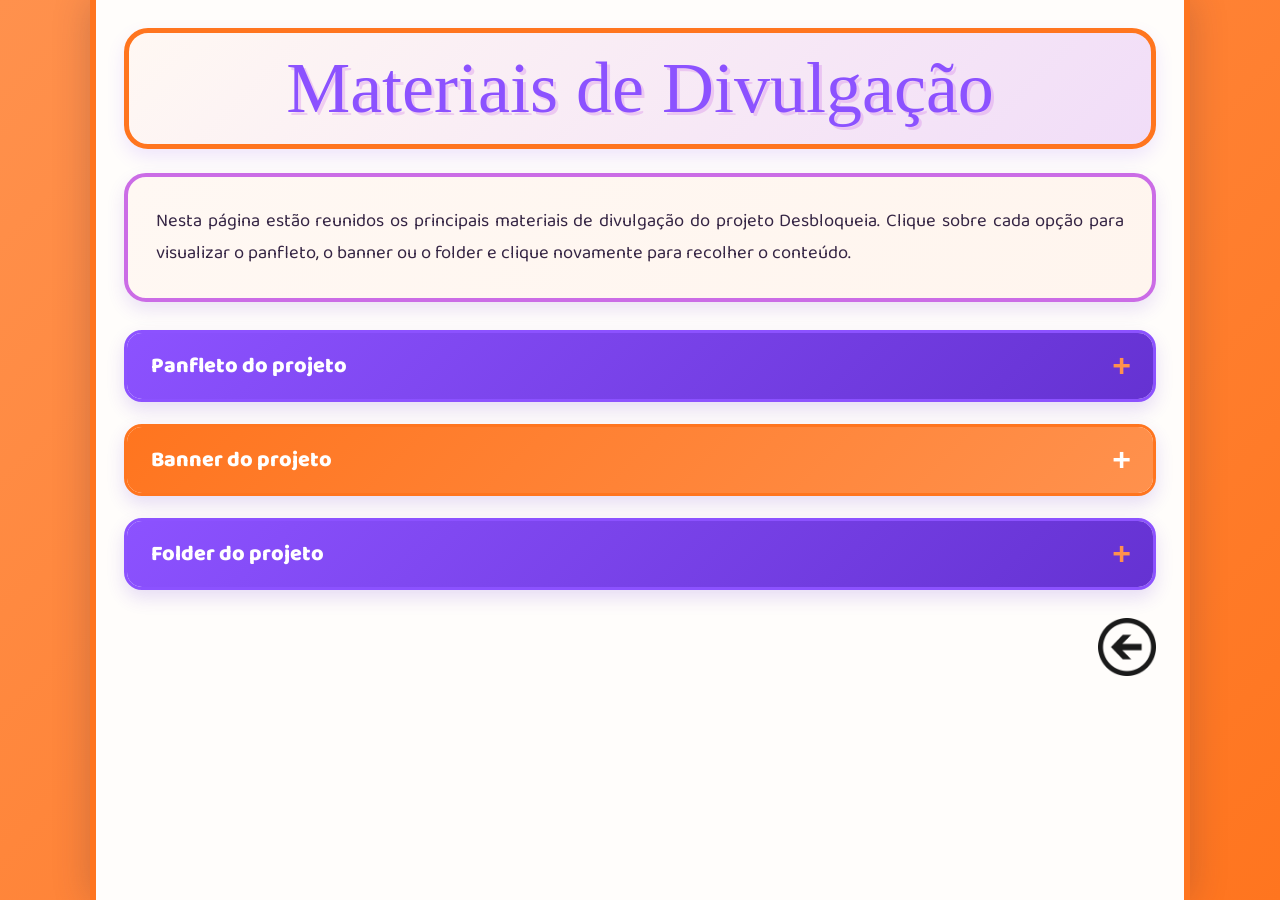
<file: index_material_divulgacao.html>
<!DOCTYPE html>
<html lang="pt-br">

<head>
  <link rel="icon" type="image/png" href="imagens/Logo.png">

  <meta charset="UTF-8">
  <meta name="viewport" content="width=device-width, initial-scale=1.0">

  <title>Materiais de Divulgação | Desbloqueia</title>

  <link rel="preconnect" href="https://fonts.googleapis.com">
  <link rel="preconnect" href="https://fonts.gstatic.com" crossorigin>

  <link
    href="https://fonts.googleapis.com/css2?family=Baloo+2:wght@400;500;600;700;800&family=Chewy&display=swap"
    rel="stylesheet"
  >

  <style>
    :root {
      --laranja-forte: #ff751f;
      --laranja-claro: #ff914d;
      --lilas: #cb6ce6;
      --roxo: #8c52ff;
      --roxo-escuro: #6532d2;
      --lilas-claro: #f1ddf8;
      --laranja-suave: #fff0e6;
      --creme: #fff8f3;
      --fundo-conteudo: #fffdfb;
      --texto: #352544;
      --branco: #ffffff;
    }

    * {
      box-sizing: border-box;
    }

    html {
      scroll-behavior: smooth;
    }

    body {
      margin: 0;
      padding: 0;
      min-height: 100vh;
      font-family: 'Baloo 2', Arial, sans-serif;
      color: var(--texto);
      background: linear-gradient(
        135deg,
        var(--laranja-claro) 0%,
        var(--laranja-forte) 100%
      );
    }

    main {
      width: calc(100% - 40px);
      max-width: 1100px;
      min-height: 100vh;
      margin: 0 auto;
      padding: 28px;
      background-color: var(--fundo-conteudo);
      border-left: 6px solid var(--laranja-forte);
      border-right: 6px solid var(--laranja-forte);
      box-shadow: 0 0 35px rgba(53, 37, 68, 0.24);
    }

    .titulo-principal {
      margin: 0 0 24px;
      padding: 16px;
      font-family: 'Chewy', cursive;
      font-size: clamp(2.7rem, 6vw, 4.5rem);
      font-weight: normal;
      line-height: 1.1;
      text-align: center;
      color: var(--roxo);
      background: linear-gradient(
        135deg,
        var(--creme) 0%,
        var(--lilas-claro) 100%
      );
      border: 5px solid var(--laranja-forte);
      border-radius: 24px;
      box-shadow: 0 8px 18px rgba(140, 82, 255, 0.14);
      text-shadow: 3px 3px 0 rgba(203, 108, 230, 0.28);
    }

    .introducao {
      width: 100%;
      margin: 20px 0 28px;
      padding: 28px;
      background: linear-gradient(
        135deg,
        var(--creme) 0%,
        #fff5ee 100%
      );
      border: 4px solid var(--lilas);
      border-radius: 22px;
      box-shadow: 0 8px 18px rgba(101, 50, 210, 0.13);
      font-size: 1.15rem;
      line-height: 1.75;
      text-align: justify;
    }

    .introducao p {
      margin: 0;
    }

    .material {
      margin: 22px 0;
      overflow: hidden;
      background-color: var(--branco);
      border: 3px solid var(--roxo);
      border-radius: 18px;
      box-shadow: 0 8px 18px rgba(101, 50, 210, 0.16);
    }

    .material:nth-of-type(even) {
      border-color: var(--laranja-forte);
    }

    .material summary {
      position: relative;
      padding: 19px 66px 19px 24px;
      color: var(--branco);
      background: linear-gradient(
        135deg,
        var(--roxo) 0%,
        var(--roxo-escuro) 100%
      );
      font-size: 1.35rem;
      font-weight: 800;
      line-height: 1.3;
      cursor: pointer;
      list-style: none;
      user-select: none;
    }

    .material:nth-of-type(even) summary {
      background: linear-gradient(
        135deg,
        var(--laranja-forte) 0%,
        var(--laranja-claro) 100%
      );
    }

    .material summary::-webkit-details-marker {
      display: none;
    }

    .material summary::after {
      content: "+";
      position: absolute;
      top: 50%;
      right: 22px;
      transform: translateY(-50%);
      color: var(--laranja-claro);
      font-family: Arial, sans-serif;
      font-size: 2rem;
      font-weight: bold;
    }

    .material:nth-of-type(even) summary::after {
      color: var(--branco);
    }

    .material[open] summary::after {
      content: "−";
    }

    .material summary:hover {
      filter: brightness(1.07);
    }

    .material summary:focus-visible {
      outline: 4px solid var(--laranja-forte);
      outline-offset: -4px;
    }

    .material-conteudo {
      padding: 18px;
      background: linear-gradient(
        135deg,
        var(--lilas-claro) 0%,
        var(--laranja-suave) 100%
      );
    }

    .banner-imagem {
      display: block;
      width: 100%;
      height: auto;
      margin: 0 auto;
      background-color: var(--branco);
      border: 2px solid var(--lilas);
      border-radius: 14px;
      box-shadow: 0 6px 14px rgba(101, 50, 210, 0.13);
    }

    .pdf-visualizador {
      display: block;
      width: 100%;
      height: 720px;
      background-color: var(--branco);
      border: 2px solid var(--lilas);
      border-radius: 14px;
    }

    .material-link {
      display: block;
      width: fit-content;
      margin: 18px auto 0;
      padding: 11px 22px;
      color: var(--branco);
      background-color: var(--laranja-forte);
      border: 3px solid var(--laranja-forte);
      border-radius: 12px;
      font-weight: 800;
      text-align: center;
      text-decoration: none;
      transition:
        color 0.2s ease,
        background-color 0.2s ease,
        transform 0.2s ease;
    }

    .material-link:hover {
      color: var(--laranja-forte);
      background-color: var(--branco);
      transform: translateY(-2px);
    }

    .material-link:focus-visible {
      outline: 3px solid var(--roxo);
      outline-offset: 4px;
    }

    .back-button-container {
      display: flex;
      justify-content: flex-end;
      align-items: center;
      margin-top: 28px;
    }

    .back-button {
      display: block;
      width: 58px;
      height: auto;
      transition: transform 0.2s ease;
    }

    .back-button:hover {
      transform: scale(1.1);
    }

    .back-button:focus-visible {
      outline: 3px solid var(--roxo);
      outline-offset: 5px;
      border-radius: 50%;
    }

    @media (max-width: 768px) {
      main {
        width: 94%;
        padding: 16px;
        border-left: 3px solid var(--laranja-forte);
        border-right: 3px solid var(--laranja-forte);
      }

      .titulo-principal {
        padding: 14px;
        border-width: 4px;
        border-radius: 18px;
      }

      .introducao {
        padding: 20px;
        font-size: 1.05rem;
        line-height: 1.65;
        text-align: left;
        border-width: 3px;
        border-radius: 18px;
      }

      .material summary {
        padding: 16px 56px 16px 18px;
        font-size: 1.15rem;
      }

      .material summary::after {
        right: 18px;
      }

      .pdf-visualizador {
        height: 550px;
      }
    }

    @media (max-width: 480px) {
      main {
        width: 100%;
        padding: 12px;
        border-left: none;
        border-right: none;
      }

      .titulo-principal {
        margin-bottom: 16px;
      }

      .introducao {
        margin: 16px 0 22px;
        padding: 17px;
      }

      .material {
        margin: 16px 0;
      }

      .material-conteudo {
        padding: 10px;
      }

      .pdf-visualizador {
        height: 450px;
      }

      .material-link {
        width: 100%;
      }
    }
  </style>
</head>

<body>
  <main>
    <header>
      <h1 class="titulo-principal">Materiais de Divulgação</h1>
    </header>

    <div class="introducao">
      <p>
        Nesta página estão reunidos os principais materiais de divulgação do projeto Desbloqueia. Clique sobre cada opção para visualizar o panfleto, o banner ou o folder e clique novamente para recolher o conteúdo.
      </p>
    </div>

    <details class="material">
      <summary>Panfleto do projeto</summary>

      <div class="material-conteudo">
        <iframe
          src="imagens/Panfleto.pdf"
          title="Panfleto do projeto Desbloqueia"
          class="pdf-visualizador"
        ></iframe>

        <a
          href="imagens/Panfleto.pdf"
          target="_blank"
          rel="noopener noreferrer"
          class="material-link"
        >
          Abrir panfleto em uma nova aba
        </a>
      </div>
    </details>

    <details class="material">
      <summary>Banner do projeto</summary>

      <div class="material-conteudo">
        <img
          src="imagens/Banner.png"
          alt="Banner de divulgação do projeto Desbloqueia"
          class="banner-imagem"
        >

        <a
          href="imagens/Banner.png"
          target="_blank"
          rel="noopener noreferrer"
          class="material-link"
        >
          Abrir banner em uma nova aba
        </a>
      </div>
    </details>

    <details class="material">
      <summary>Folder do projeto</summary>

      <div class="material-conteudo">
        <iframe
          src="imagens/Folder.pdf"
          title="Folder do projeto Desbloqueia"
          class="pdf-visualizador"
        ></iframe>

        <a
          href="imagens/Folder.pdf"
          target="_blank"
          rel="noopener noreferrer"
          class="material-link"
        >
          Abrir folder em uma nova aba
        </a>
      </div>
    </details>

    <div class="back-button-container">
      <a href="index.html" aria-label="Voltar para a página inicial">
        <img
          src="imagens/Round-Back-Button-PNG-Image-Background.png"
          alt="Voltar"
          class="back-button"
        >
      </a>
    </div>
  </main>
</body>

</html>
</file>
